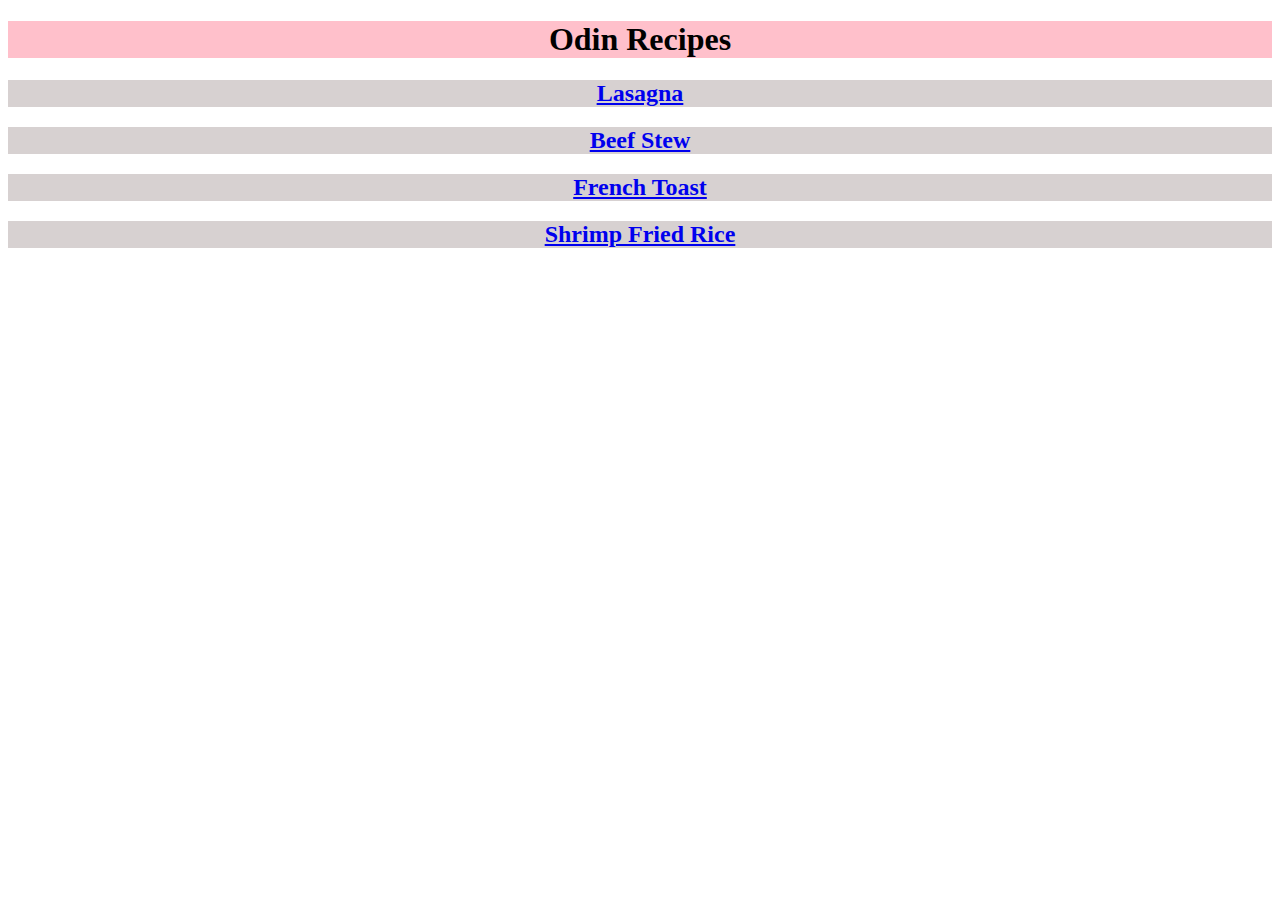
<file: index.html>
<!DOCTYPE html>
<html lang="eng">
    <head>
        <meta charset="UTF-8">
        <title> Odin Recipes Project</title>
        <link rel="stylesheet" href="style.css">
    </head>
    <body>
        <h1 class="title">Odin Recipes</h1>
        <h2 class="recipe"><a href="recipes/lasagna.html">Lasagna</a></h2>
        <h2 class="recipe"><a href="recipes/BeefStew.html">Beef Stew</a></h2>
        <h2 class="recipe"><a href="recipes/FrenchToast.html">French Toast</a></h2>
        <h2 class="recipe"><a href="recipes/FriedRice.html">Shrimp Fried Rice</a></h2>
    </body>
</html>
</file>
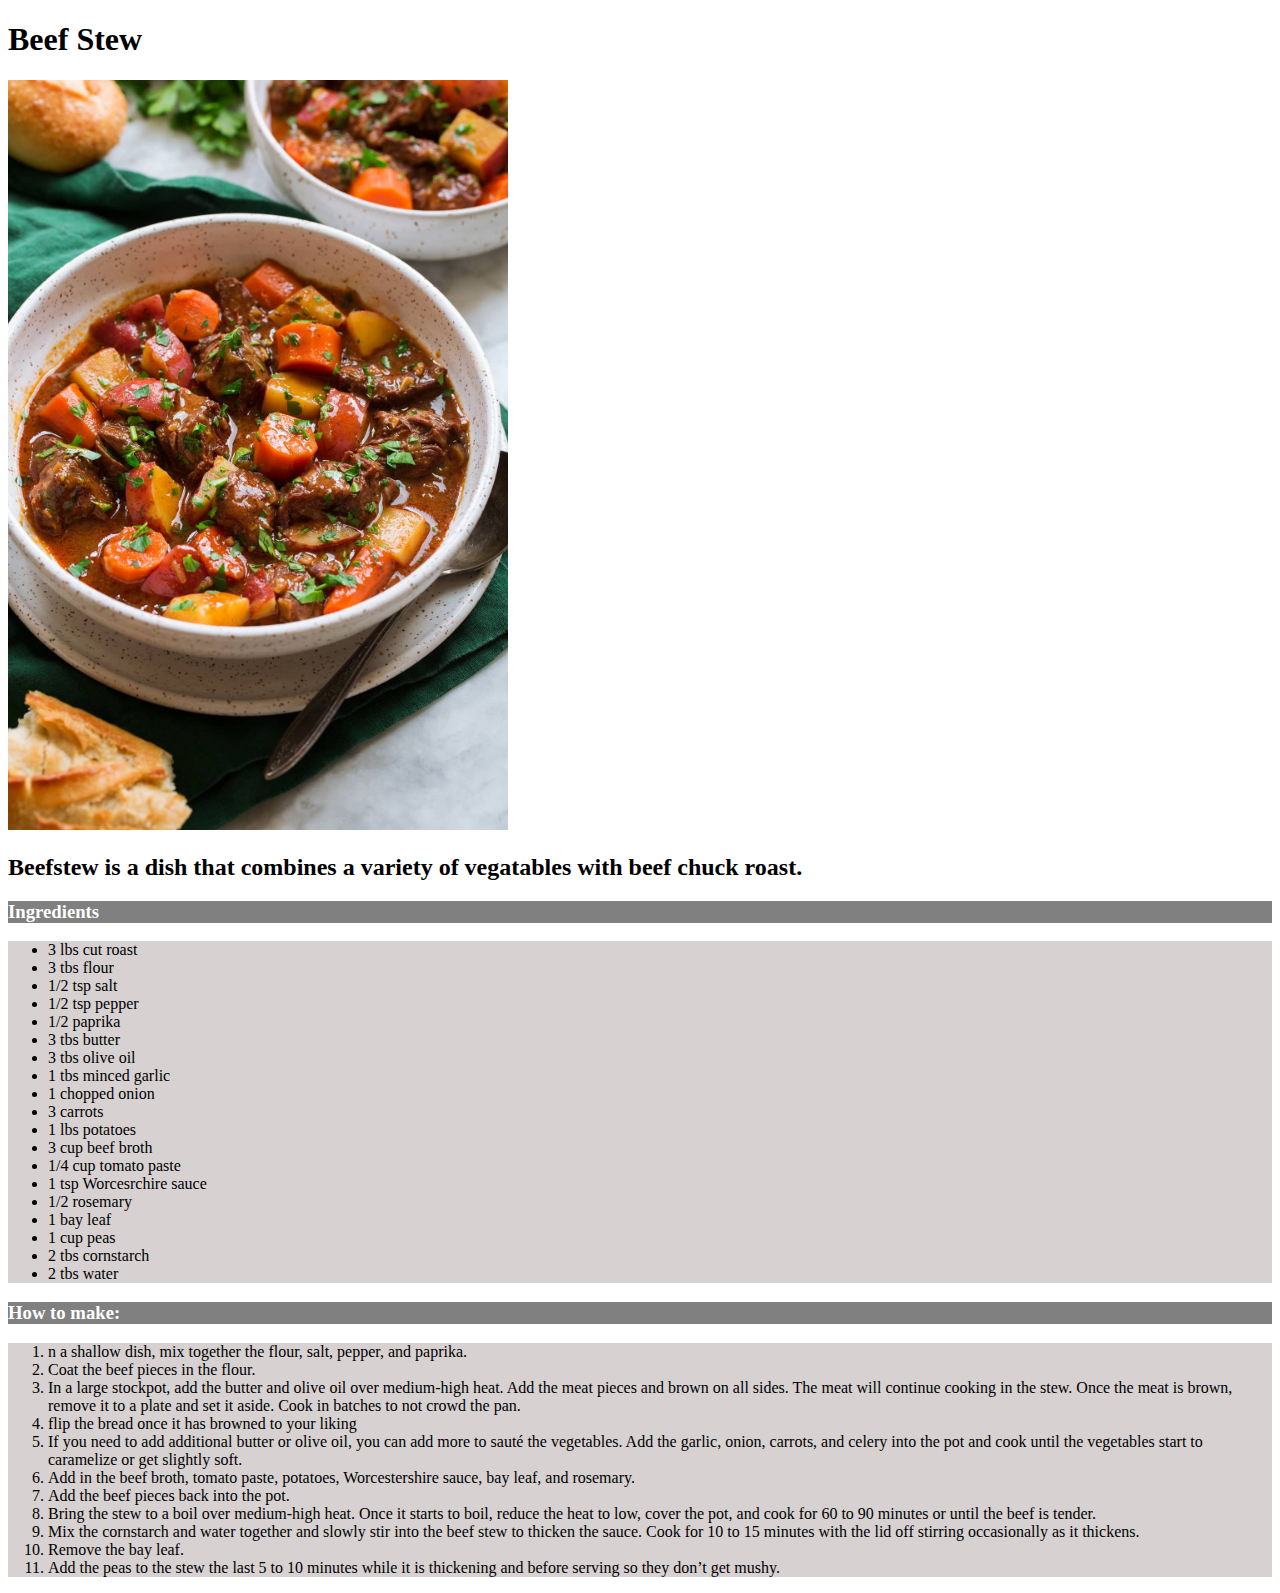
<file: recipes/BeefStew.html>
<!DOCTYPE html>
<html lang="eng">
    <head>
        <meta charset="UTF-8">
        <link rel="stylesheet" href="../style.css">
    </head>
    <body>
        <h1>Beef Stew</h1>
        <img src = "../recipeimages/beefstew.jpeg" alt="a plate of french toast">
        
        <h2>Beefstew is a dish that combines a variety of vegatables with beef chuck roast.</h2>
        <h3 class="small-title">Ingredients</h3>
        <ul class="list">
            <li> 3 lbs cut roast</li>
            <li> 3 tbs flour </li>
            <li> 1/2 tsp salt</li>
            <li> 1/2 tsp pepper</li>
            <li> 1/2 paprika </li>
            <li>3 tbs butter</li>
            <li>3 tbs olive oil</li>
            <li>1 tbs minced garlic</li>
            <li>1 chopped onion</li>
            <li>3 carrots</li>
            <li>1 lbs potatoes</li>
            <li> 3 cup beef broth</li>
            <li>1/4 cup tomato paste</li>
            <li>1 tsp Worcesrchire sauce</li>
            <li>1/2 rosemary</li>
            <li>1 bay leaf</li>
            <li>1 cup peas</li>
            <li>2 tbs cornstarch</li>
            <li>2 tbs water</li>
            
        </ul>
            <h3 class="small-title">How to make:</h3>
            <ol class="list">
                <li> n a shallow dish, mix together the flour, salt, pepper, and paprika. </li>
                <li> Coat the beef pieces in the flour.</li>
                <li> In a large stockpot, add the butter and olive oil over medium-high heat. Add the meat pieces and brown on all sides. The meat will continue cooking in the stew. Once the meat is brown, remove it to a plate and set it aside. Cook in batches to not crowd the pan.</li>
                <li> flip the bread once it has browned to your liking</li>
                <li>If you need to add additional butter or olive oil, you can add more to sauté the vegetables. Add the garlic, onion, carrots, and celery into the pot and cook until the vegetables start to caramelize or get slightly soft.</li>
                <li>Add in the beef broth, tomato paste, potatoes, Worcestershire sauce, bay leaf, and rosemary.
                </li>
                <li>Add the beef pieces back into the pot.
                </li>
                <li>Bring the stew to a boil over medium-high heat. Once it starts to boil, reduce the heat to low, cover the pot, and cook for 60 to 90 minutes or until the beef is tender.
                </li>
                <li>Mix the cornstarch and water together and slowly stir into the beef stew to thicken the sauce. Cook for 10 to 15 minutes with the lid off stirring occasionally as it thickens.
                </li>
                <li>Remove the bay leaf.
                </li>
                <li>Add the peas to the stew the last 5 to 10 minutes while it is thickening and before serving so they don’t get mushy.
                </li>
            </ol>
    </body>
</html>
</file>
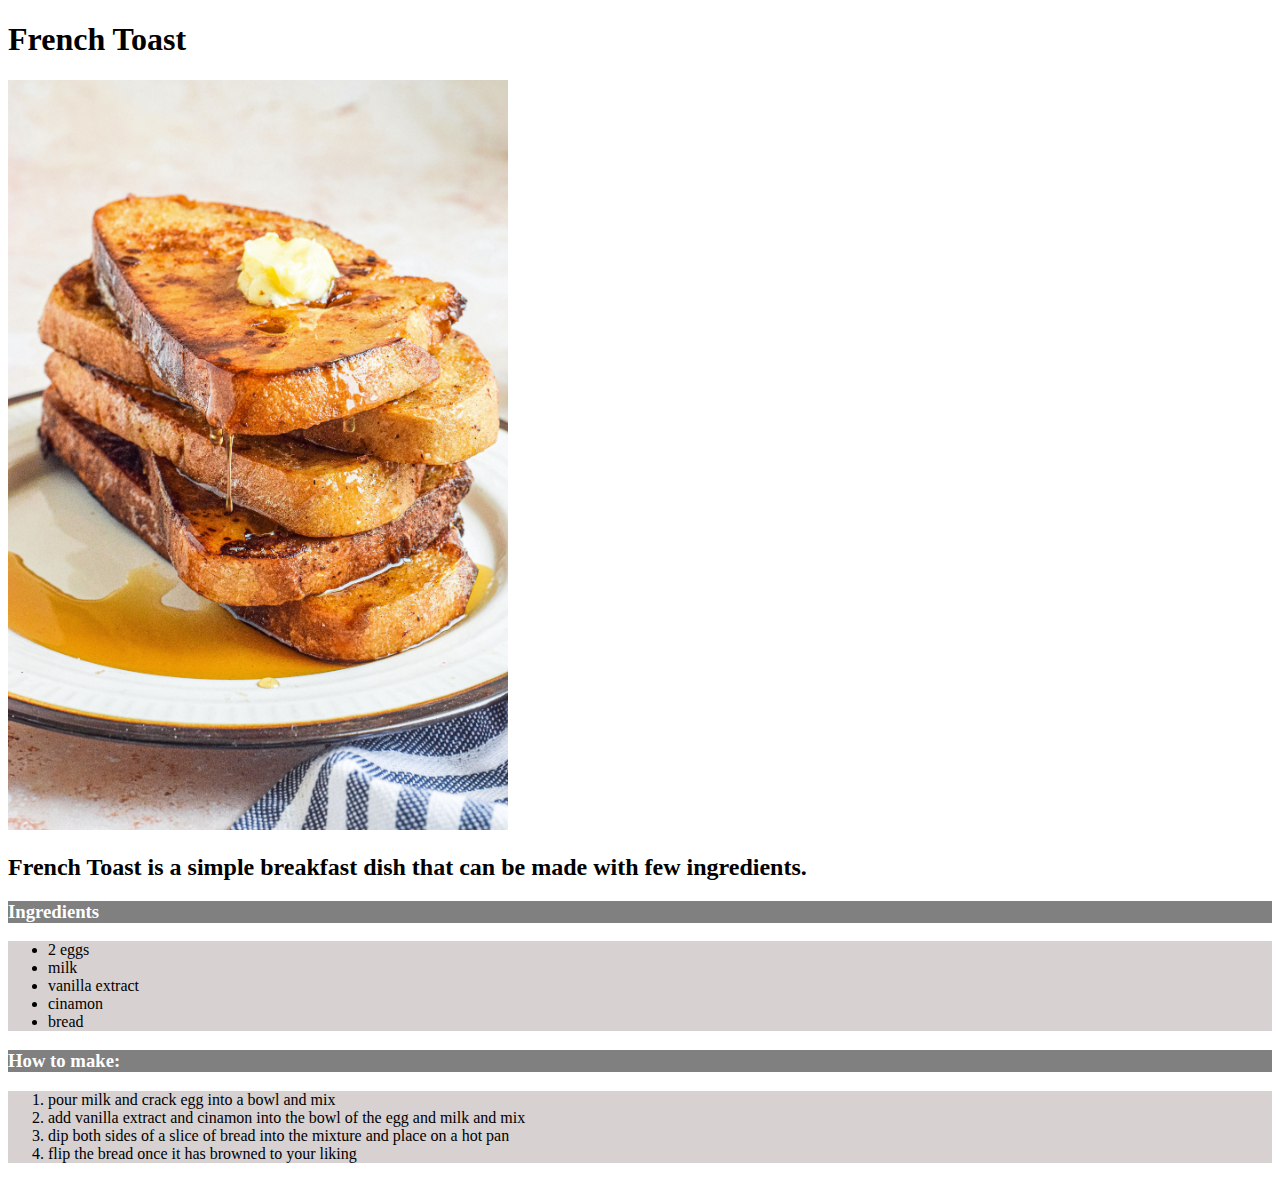
<file: recipes/FrenchToast.html>
<!DOCTYPE html>
<html lang="eng">
    <head>
        <meta charset="UTF-8">
        <link rel="stylesheet" href="../style.css">
    </head>
    <body>
        <h1>French Toast</h1>
        <img src = "../recipeimages/french toast.jpeg" alt="a plate of french toast">
        
        <h2>French Toast is a simple breakfast dish that can be made with few ingredients.</h2>
        <h3 class="small-title">Ingredients</h3>
        <ul class="list">
            <li> 2 eggs</li>
            <li> milk </li>
            <li> vanilla extract</li>
            <li> cinamon</li>
            <li> bread </li>
            
        </ul>
            <h3 class="small-title">How to make:</h3>
            <ol class="list">
                <li> pour milk and crack egg into a bowl and mix </li>
                <li> add vanilla extract and cinamon into the bowl of the egg and milk and mix</li>
                <li> dip both sides of a slice of bread into the mixture and place on a hot pan</li>
                <li> flip the bread once it has browned to your liking</li>
                
            </ol>
    </body>
</html>
</file>
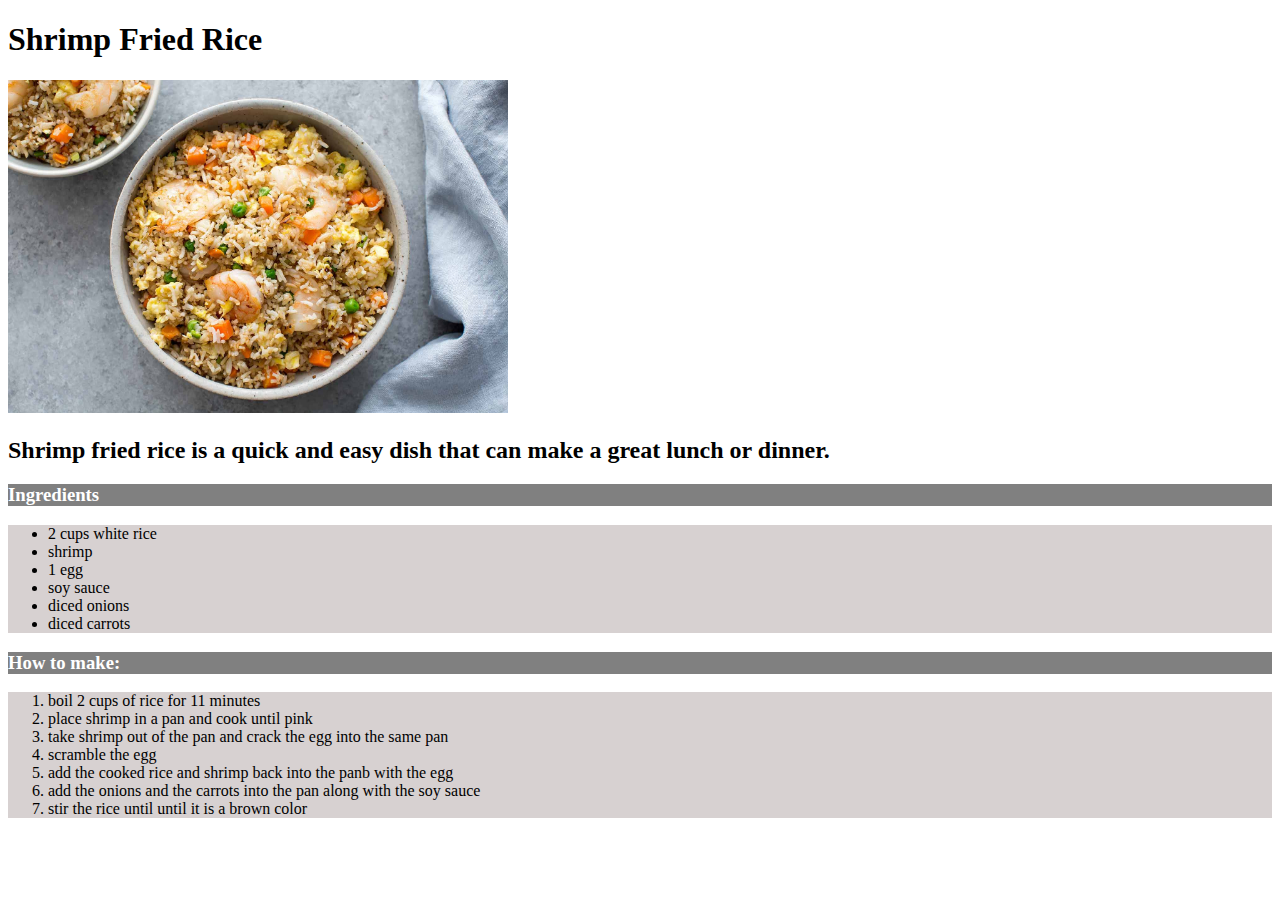
<file: recipes/FriedRice.html>
<!DOCTYPE html>
<html lang="eng">
    <head>
        <meta charset="UTF-8">
        <link rel="stylesheet" href="../style.css">
    </head>
    <body>
        <h1>Shrimp Fried Rice</h1>
        
        <img src = "../recipeimages/rice.jpeg" alt="bowl of shrimp fried rice">
        
        <h2>Shrimp fried rice is a quick and easy dish that can make a great lunch or dinner.</h2>
        <h3 class="small-title">Ingredients</h3>
        <ul class="list">
            <li> 2 cups white rice</li>
            <li> shrimp </li>
            <li> 1 egg</li>
            <li> soy sauce</li>
            <li> diced onions</li>
            <li> diced carrots</li>
        </ul>
            <h3 class="small-title">How to make:</h3>
            <ol class="list">
                <li> boil 2 cups of rice for 11 minutes </li>
                <li> place shrimp in a pan and cook until pink</li>
                <li> take shrimp out of the pan and crack the egg into the same pan</li>
                <li> scramble the egg</li>
                <li> add the cooked rice and shrimp back into the panb with the egg</li>
                <li> add the onions and the carrots into the pan along with the soy sauce</li>
                <li> stir the rice until until it is a brown color </li>
            </ol>
        
    </body>
</html>
</file>
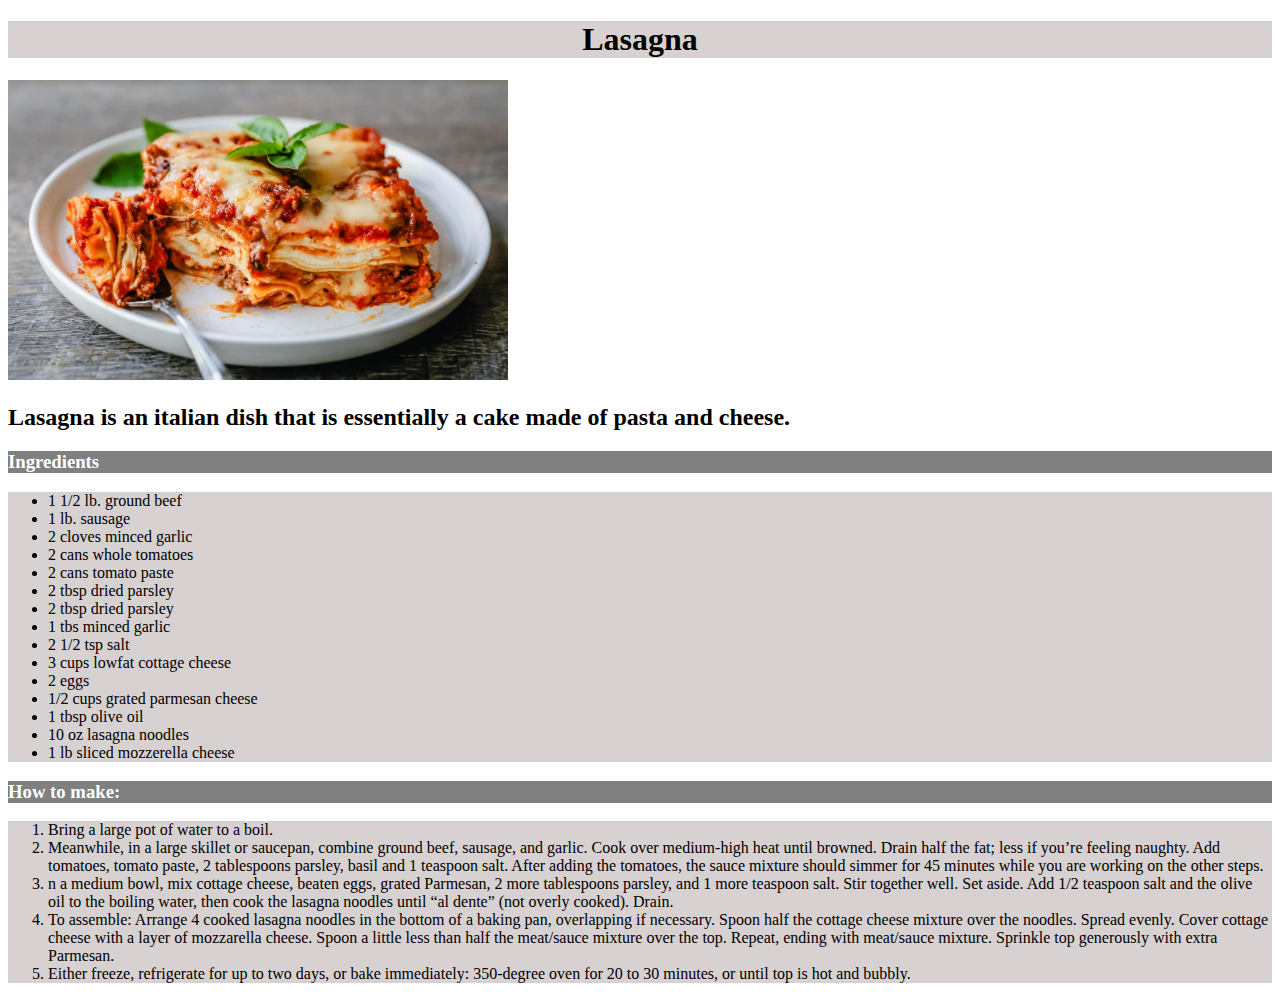
<file: recipes/lasagna.html>
<!DOCTYPE html>
<html lang="eng">
    <head>
        <meta charset="UTF-8">
        <link rel="stylesheet" href="../style.css">
    </head>
    <body>
        <h1 class="recipe">Lasagna</h1>
        <img src = "../recipeimages/lasagna.jpeg" alt="a plate of french toast">
        
        <h2>Lasagna is an italian dish that is essentially a cake made of pasta and cheese.</h2>
        <h3 class="small-title">Ingredients</h3>
        <ul class="list">
            <li>1 1/2 lb. ground beef</li>
            <li> 1 lb. sausage </li>
            <li> 2 cloves minced garlic</li>
            <li> 2 cans whole tomatoes</li>
            <li>2 cans tomato paste</li>
            <li>2 tbsp dried parsley</li>
            <li>2 tbsp dried parsley</li>
            <li>1 tbs minced garlic</li>
            <li>2 1/2 tsp salt </li>
            <li>3 cups lowfat cottage cheese</li>
            <li>2 eggs</li>
            <li> 1/2 cups grated parmesan cheese</li>
            <li>1 tbsp olive oil</li>
            <li>10 oz lasagna noodles</li>
            <li>1 lb sliced mozzerella cheese</li>
            
            
        </ul>
            <h3 class="small-title">How to make:</h3>
            <ol class="list">
                <li> Bring a large pot of water to a boil. </li>
                <li> Meanwhile, in a large skillet or saucepan, combine ground beef, sausage, and garlic. Cook over medium-high heat until browned. Drain half the fat; less if you’re feeling naughty. Add tomatoes, tomato paste, 2 tablespoons parsley, basil and 1 teaspoon salt. After adding the tomatoes, the sauce mixture should simmer for 45 minutes while you are working on the other steps.</li>
                <li> n a medium bowl, mix cottage cheese, beaten eggs, grated Parmesan, 2 more tablespoons parsley, and 1 more teaspoon salt. Stir together well. Set aside. Add 1/2 teaspoon salt and the olive oil to the boiling water, then cook the lasagna noodles until “al dente” (not overly cooked). Drain. </li>
                <li> To assemble: Arrange 4 cooked lasagna noodles in the bottom of a baking pan, overlapping if necessary. Spoon half the cottage cheese mixture over the noodles. Spread evenly. Cover cottage cheese with a layer of mozzarella cheese. Spoon a little less than half the meat/sauce mixture over the top. Repeat, ending with meat/sauce mixture. Sprinkle top generously with extra Parmesan.</li>
                <li>Either freeze, refrigerate for up to two days, or bake immediately: 350-degree oven for 20 to 30 minutes, or until top is hot and bubbly.
                </li>
                
            </ol>
    </body>
</html>
</file>
<file: style.css>
.title{
    background-color: pink;
    font-weight: 800;
    text-align: center
}

.recipe{
    background-color: rgb(215, 209, 209);
    color:black;

    font-weight: 600;
    text-align: center;
}

.list{
    background-color: rgb(215,209,209);
    color:black;
    
}

.small-title{
    background-color:grey;
    color: white;
    font-weight: 800;
    
}
img {
    width: 500px;
    height: auto;
}
</file>
